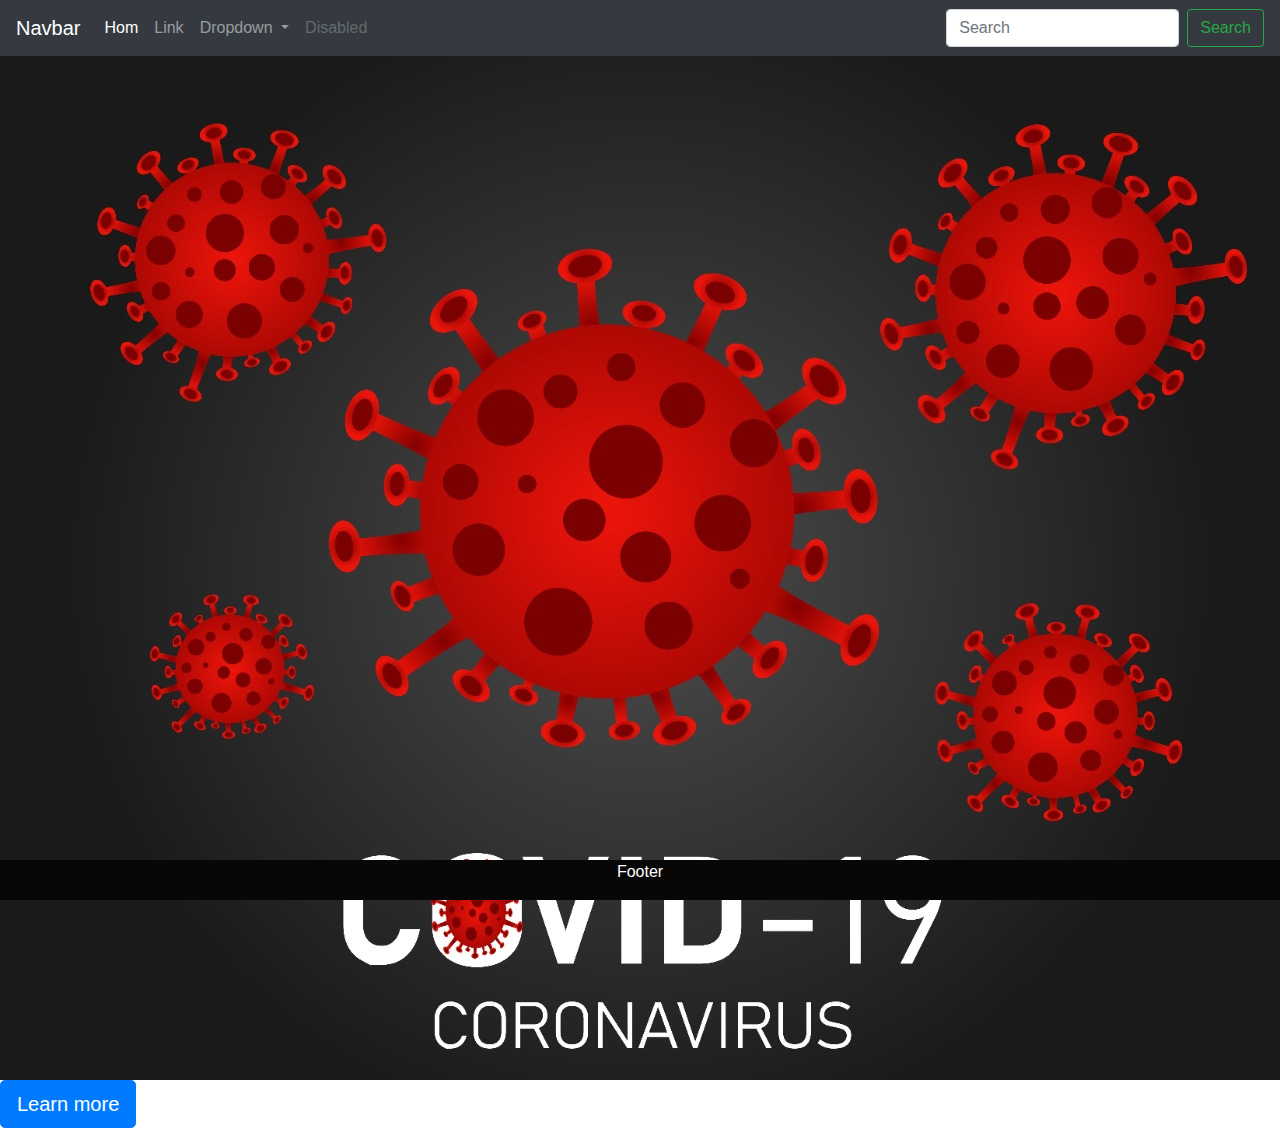
<file: index.html>
<!DOCTYPE html>
<html lang="en">

<head>
    <meta charset="UTF-8">
    <meta http-equiv="X-UA-Compatible" content="IE=edge">
    <meta name="viewport" content="width=device-width, initial-scale=1.0">
    <link rel="stylesheet" href="https://cdn.jsdelivr.net/npm/bootstrap@4.3.1/dist/css/bootstrap.min.css" integrity="sha384-ggOyR0iXCbMQv3Xipma34MD+dH/1fQ784/j6cY/iJTQUOhcWr7x9JvoRxT2MZw1T" crossorigin="anonymous">
    <script src="https://cdn.jsdelivr.net/npm/bootstrap@4.3.1/dist/js/bootstrap.min.js" integrity="sha384-JjSmVgyd0p3pXB1rRibZUAYoIIy6OrQ6VrjIEaFf/nJGzIxFDsf4x0xIM+B07jRM" crossorigin="anonymous"></script>
    <script src="https://code.jquery.com/jquery-3.3.1.slim.min.js" integrity="sha384-q8i/X+965DzO0rT7abK41JStQIAqVgRVzpbzo5smXKp4YfRvH+8abtTE1Pi6jizo" crossorigin="anonymous"></script>
    <script src="https://cdn.jsdelivr.net/npm/popper.js@1.14.7/dist/umd/popper.min.js" integrity="sha384-UO2eT0CpHqdSJQ6hJty5KVphtPhzWj9WO1clHTMGa3JDZwrnQq4sF86dIHNDz0W1" crossorigin="anonymous"></script>
    <link rel="stylesheet" href="css/css.css">
    <title>APLICACION COVID-APP</title>
</head>

<body>
    <nav class="navbar navbar-expand-lg navbar-dark bg-dark">
        <a class="navbar-brand" href="#">Navbar</a>
        <button class="navbar-toggler" type="button" data-toggle="collapse" data-target="#navbarSupportedContent" aria-controls="navbarSupportedContent" aria-expanded="false" aria-label="Toggle navigation">
          <span class="navbar-toggler-icon"></span>
        </button>

        <div class="collapse navbar-collapse" id="navbarSupportedContent">
            <ul class="navbar-nav mr-auto">
                <li class="nav-item active">
                    <a class="nav-link" href="#">Hom <span class="sr-only">(current)</span></a>
                </li>
                <li class="nav-item">
                    <a class="nav-link" href="#">Link</a>
                </li>
                <li class="nav-item dropdown">
                    <a class="nav-link dropdown-toggle" href="#" id="navbarDropdown" role="button" data-toggle="dropdown" aria-haspopup="true" aria-expanded="false">
                Dropdown
              </a>
                    <div class="dropdown-menu" aria-labelledby="navbarDropdown">
                        <a class="dropdown-item" href="#">Action</a>
                        <a class="dropdown-item" href="#">Another action</a>
                        <div class="dropdown-divider"></div>
                        <a class="dropdown-item" href="#">Something else here</a>
                    </div>
                </li>
                <li class="nav-item">
                    <a class="nav-link disabled" href="#">Disabled</a>
                </li>
            </ul>
            <form class="form-inline my-2 my-lg-0">
                <input class="form-control mr-sm-2" type="search" placeholder="Search" aria-label="Search">
                <button class="btn btn-outline-success my-2 my-sm-0" type="submit">Search</button>
            </form>
        </div>
    </nav>
    <div id="carouselExampleSlidesOnly" class="carousel slide" data-ride="carousel">
        <div class="carousel-inner">
            <div class="carousel-item active">
                <img class="d-block w-100" src="img/variante1/WhatsApp Image 2021-08-19 at 6.56.42 PM.jpeg" alt="First slide">
            </div>
            <div class="carousel-item">
                <img class="d-block w-100" src="img/variante2/WhatsApp Image 2021-08-19 at 6.56.42 PM (1).jpeg" alt="Second slide">
            </div>
            <div class="carousel-item">
                <img class="d-block w-100" src="img/variante3/WhatsApp Image 2021-08-19 at 6.56.42 PM (3).jpeg" alt="Third slide">
            </div>
        </div>
    </div>
    <a class="btn btn-primary btn-lg" href="index2.html" role="button">Learn more</a>

    <div class="footer">
        <p>Footer</p>
    </div>
</body>

</html>
</file>
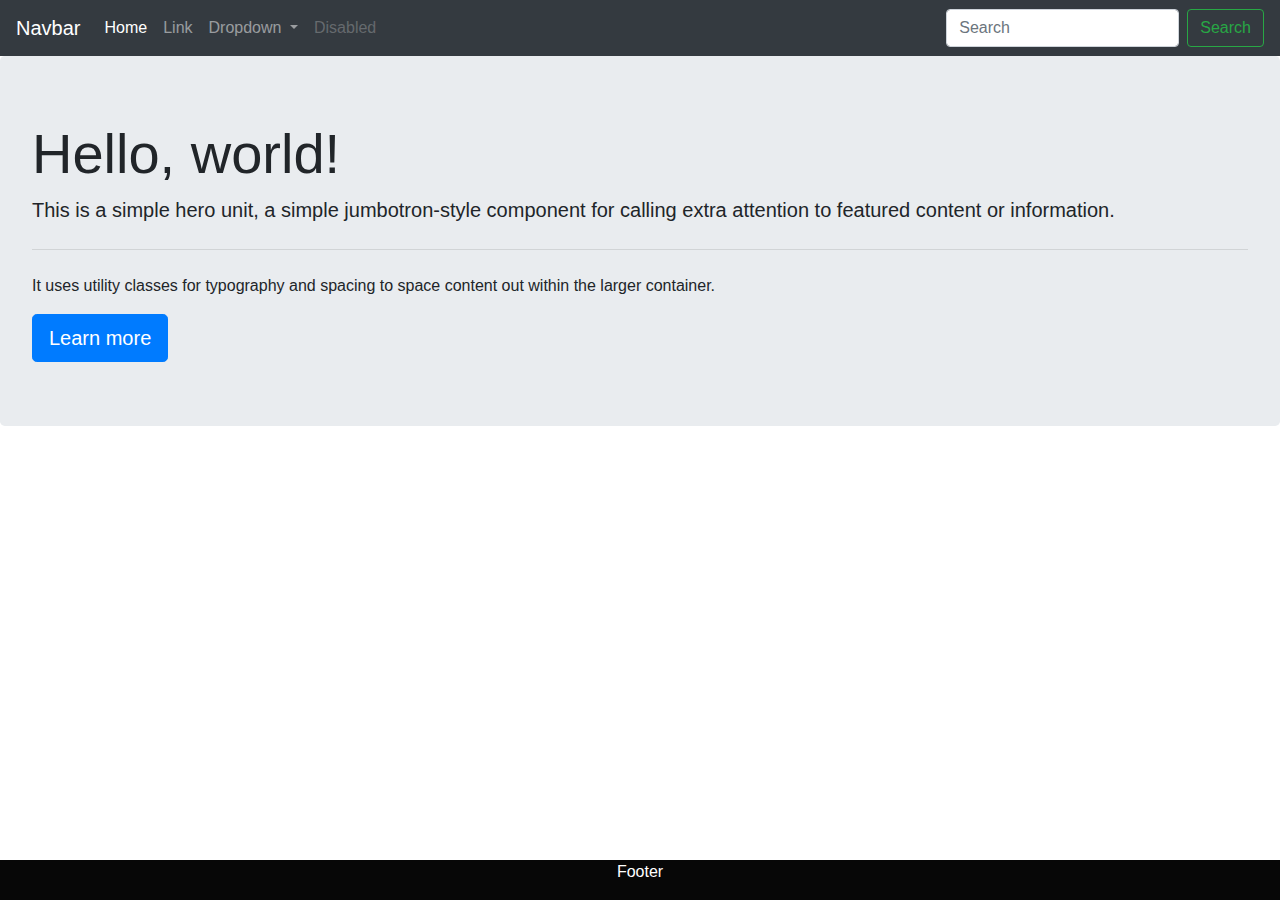
<file: index2.html>
<!DOCTYPE html>
<html lang="en">

<head>
    <meta charset="UTF-8">
    <meta http-equiv="X-UA-Compatible" content="IE=edge">
    <meta name="viewport" content="width=device-width, initial-scale=1.0">
    <link rel="stylesheet" href="https://cdn.jsdelivr.net/npm/bootstrap@4.3.1/dist/css/bootstrap.min.css" integrity="sha384-ggOyR0iXCbMQv3Xipma34MD+dH/1fQ784/j6cY/iJTQUOhcWr7x9JvoRxT2MZw1T" crossorigin="anonymous">
    <script src="https://cdn.jsdelivr.net/npm/bootstrap@4.3.1/dist/js/bootstrap.min.js" integrity="sha384-JjSmVgyd0p3pXB1rRibZUAYoIIy6OrQ6VrjIEaFf/nJGzIxFDsf4x0xIM+B07jRM" crossorigin="anonymous"></script>
    <script src="https://code.jquery.com/jquery-3.3.1.slim.min.js" integrity="sha384-q8i/X+965DzO0rT7abK41JStQIAqVgRVzpbzo5smXKp4YfRvH+8abtTE1Pi6jizo" crossorigin="anonymous"></script>
    <script src="https://cdn.jsdelivr.net/npm/popper.js@1.14.7/dist/umd/popper.min.js" integrity="sha384-UO2eT0CpHqdSJQ6hJty5KVphtPhzWj9WO1clHTMGa3JDZwrnQq4sF86dIHNDz0W1" crossorigin="anonymous"></script>
    <link rel="stylesheet" href="css/css.css">
    <title>APLICACION COVID-APP</title>
</head>

<body>
    <nav class="navbar navbar-expand-lg navbar-dark bg-dark">
        <a class="navbar-brand" href="#">Navbar</a>
        <button class="navbar-toggler" type="button" data-toggle="collapse" data-target="#navbarSupportedContent" aria-controls="navbarSupportedContent" aria-expanded="false" aria-label="Toggle navigation">
          <span class="navbar-toggler-icon"></span>
        </button>

        <div class="collapse navbar-collapse" id="navbarSupportedContent">
            <ul class="navbar-nav mr-auto">
                <li class="nav-item active">
                    <a class="nav-link" href="#">Home <span class="sr-only">(current)</span></a>
                </li>
                <li class="nav-item">
                    <a class="nav-link" href="#">Link</a>
                </li>
                <li class="nav-item dropdown">
                    <a class="nav-link dropdown-toggle" href="#" id="navbarDropdown" role="button" data-toggle="dropdown" aria-haspopup="true" aria-expanded="false">
                Dropdown
              </a>
                    <div class="dropdown-menu" aria-labelledby="navbarDropdown">
                        <a class="dropdown-item" href="#">Action</a>
                        <a class="dropdown-item" href="#">Another action</a>
                        <div class="dropdown-divider"></div>
                        <a class="dropdown-item" href="#">Something else here</a>
                    </div>
                </li>
                <li class="nav-item">
                    <a class="nav-link disabled" href="#">Disabled</a>
                </li>
            </ul>
            <form class="form-inline my-2 my-lg-0">
                <input class="form-control mr-sm-2" type="search" placeholder="Search" aria-label="Search">
                <button class="btn btn-outline-success my-2 my-sm-0" type="submit">Search</button>
            </form>
        </div>
    </nav>
    <div class="jumbotron">
        <h1 class="display-4">Hello, world!</h1>
        <p class="lead">This is a simple hero unit, a simple jumbotron-style component for calling extra attention to featured content or information.</p>
        <hr class="my-4">
        <p>It uses utility classes for typography and spacing to space content out within the larger container.</p>
        <a class="btn btn-primary btn-lg" href="index.html" role="button">Learn more</a>
    </div>

    <div class="footer">
        <p>Footer</p>
    </div>
</body>

</html>
</file>
<file: css/css.css>
.footer {
    position: fixed;
    left: 0;
    bottom: 0;
    width: 100%;
    background-color: rgb(7, 7, 7);
    color: white;
    text-align: center;
}
</file>
